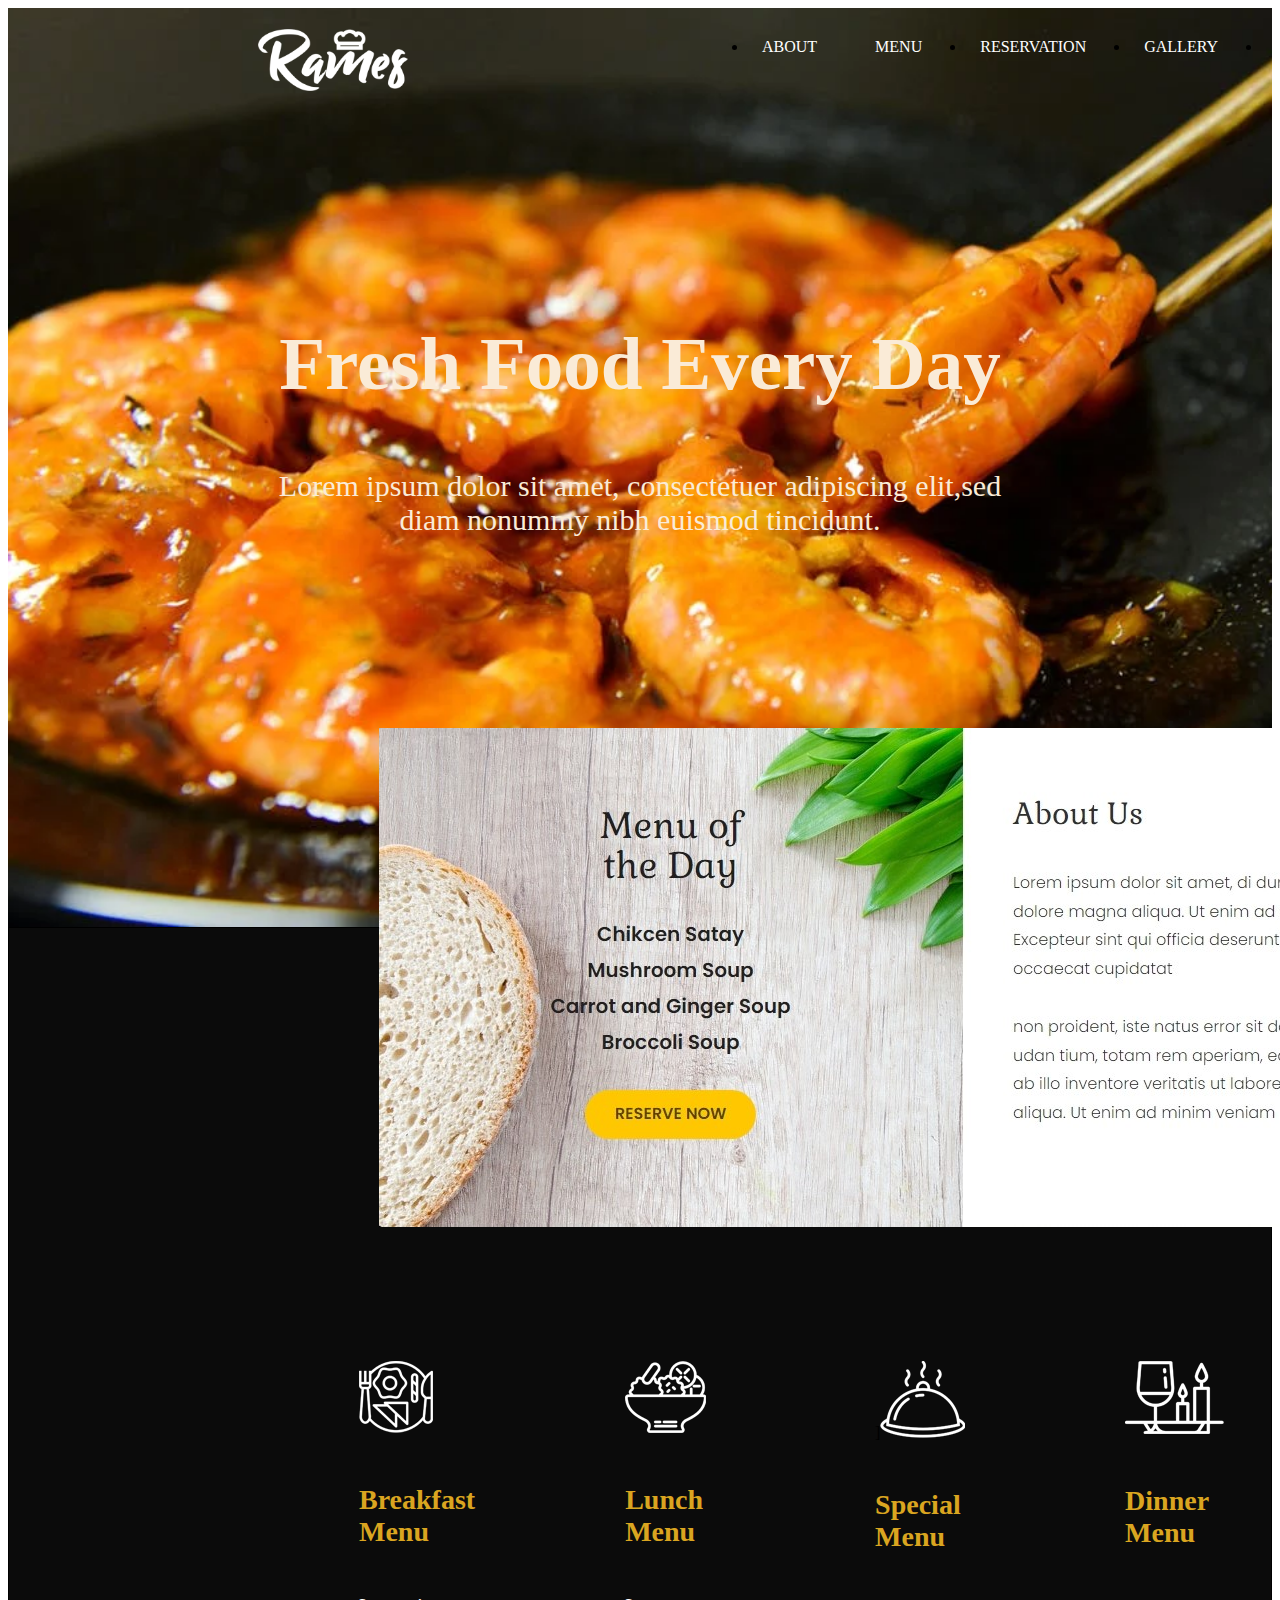
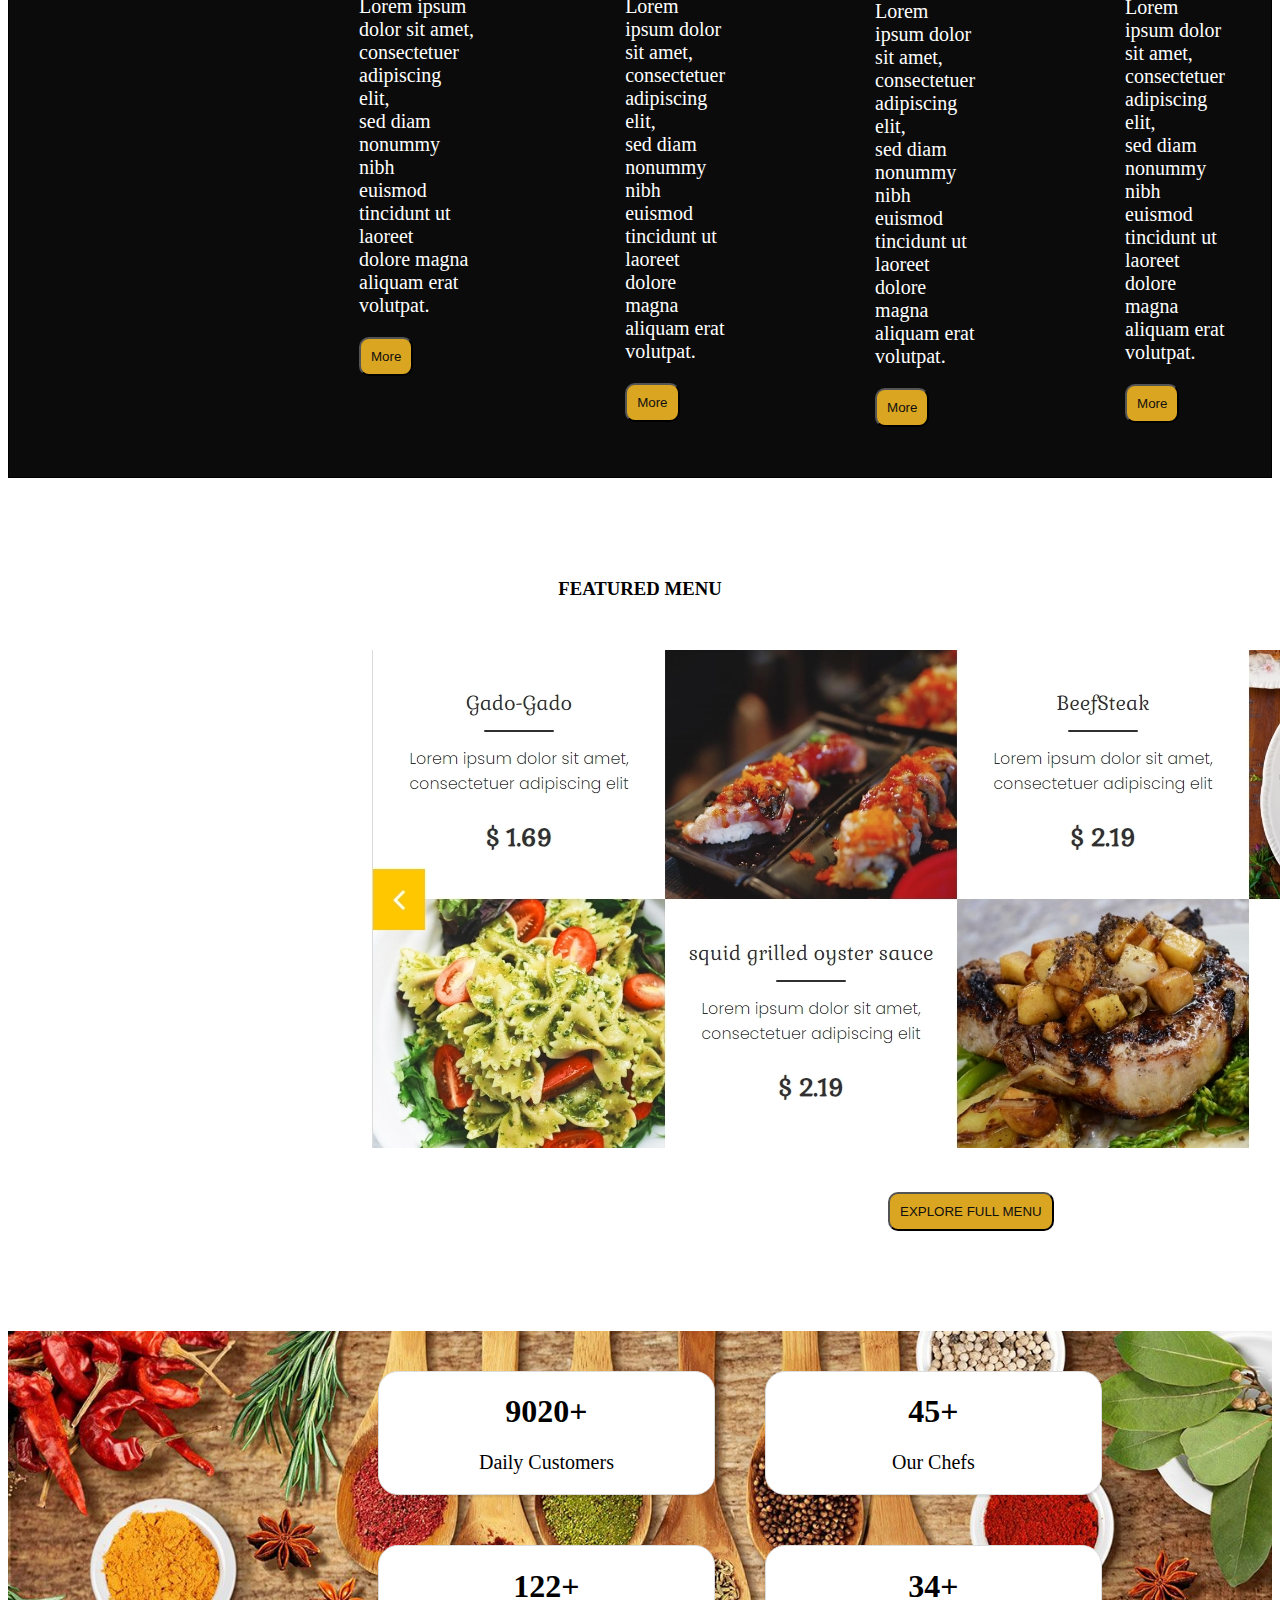
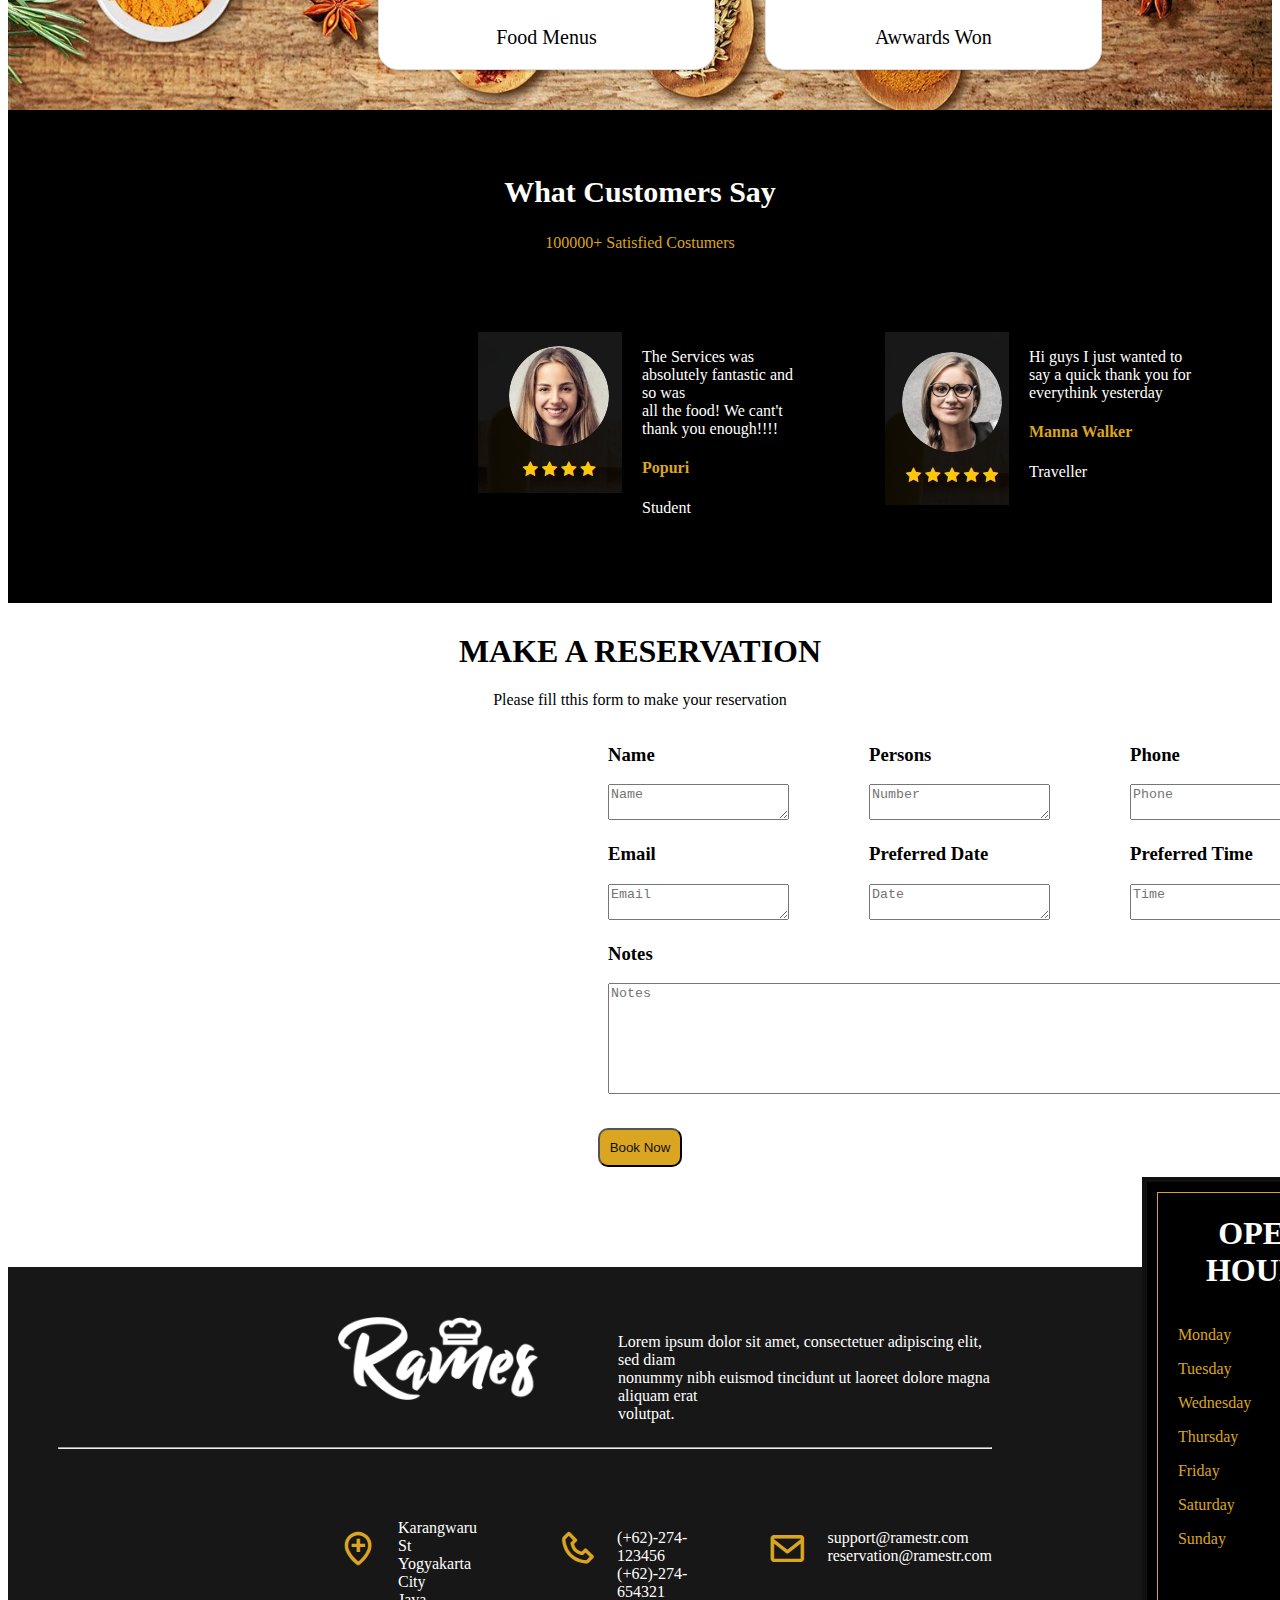
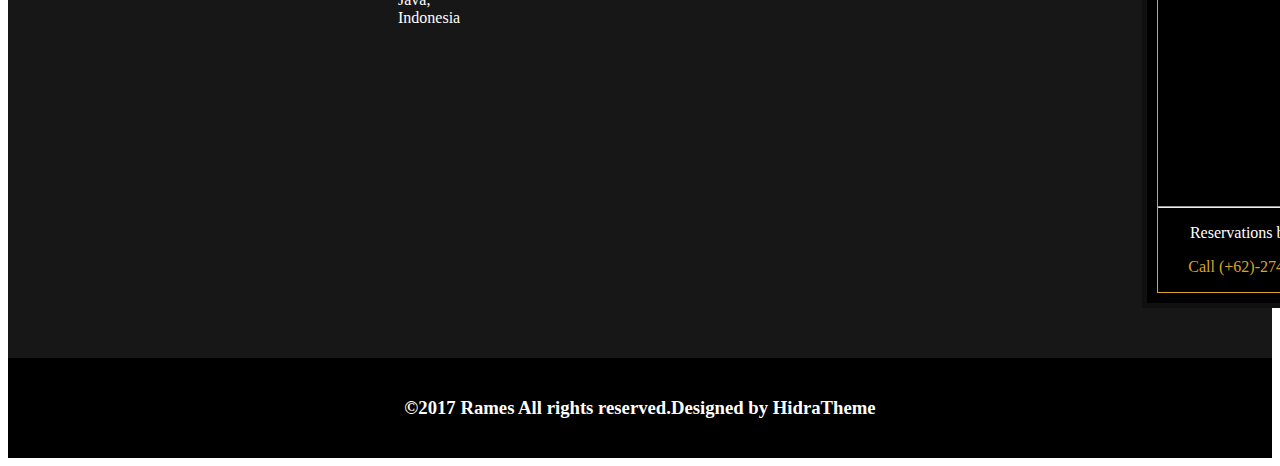
<file: index.html>
<!DOCTYPE html>
<html lang="en">
<head>
    <meta charset="UTF-8">
    <meta name="viewport" content="width=device-width, initial-scale=1.0">
    <title>Restarant</title>
    <link href='https://unpkg.com/boxicons@2.1.4/css/boxicons.min.css' rel='stylesheet'>
    <link rel="stylesheet" href="index.css">
</head>
<body>
    <div class="container">
        <div class="container1">
            <div class="row1">
                <div class="column1">
                    <h1 style="margin-left: 250px;"><img src ="logo-white.png" width="150px"></h1>
                </div>
                <div class="column2">
                    <nav>
                        <ul style="display: flex;
                                   margin-left: 300px;
                                   gap: 30px;">
                            <li><a href="index.html">ABOUT</a></li>
                            
                            <li class="dropdown">
                                <a href="aboutindex.html" class="dropbtn">MENU</a>
                                
                            </li>
                            <li style="text-decoration: none;"><a href="reservation.html">RESERVATION</a></li>
                            <li><a href="our gallery.html">GALLERY</a></li>
                            <li><a href="contact.html">CONTACT</a></li>
                        </ul>
                    </nav>
                </div>
            </div>
        </div>
        <div class="container2">
            <div class="row1">
                <h2 style="font-size: 75px">Fresh Food Every Day</h2>
                <p style="font-size: 30px;">Lorem ipsum dolor sit amet, consectetuer adipiscing elit,sed<br>
                diam nonummy nibh euismod tincidunt.</p><br><br><br><br><br><br><br><br><br><br><br><br><br><br><br><br><br><br><br><br>
            </div>
        </div>
    </div>
    <div class="container3">
        <div  class="row1" style="margin-left: 350px; margin-top: -220px;">
            <img src="image.jpg.jpeg" alt="">
        </div>
        <div class="row2">
            <div class="column1">
                <img src="breakfast.png"><br>
                <h5 style="color: goldenrod;
                font-size: 28px;">Breakfast Menu</h5>
                <p style="color: white;
                font-size: 20px;">Lorem ipsum dolor sit amet,<br>
                    consectetuer adipiscing elit,<br>
                     sed diam nonummy nibh <br>
                     euismod tincidunt ut laoreet <br>
                     dolore magna aliquam erat<br>
                      volutpat.</p>
                      <div class="b"><button> More</button></div>
            </div>
            <div class="column2">
                <img src="lunch.png"><br>
                <h5 style="color: goldenrod;
                 font-size: 28px;">Lunch Menu</h5>
                <p style="color: white;
                font-size: 20px;">Lorem ipsum dolor sit amet,<br>
                    consectetuer adipiscing elit,<br>
                     sed diam nonummy nibh <br>
                     euismod tincidunt ut laoreet <br>
                     dolore magna aliquam erat<br>
                      volutpat.</p>
                      <div class="b"><button> More</button></div>
            </div>
            <div class="column3">
                ]<img src="special.png"><br>
                <h5 style="color: goldenrod;
                 font-size: 28px;">Special Menu</h5>
                <p style="color: white;
                font-size: 20px;">Lorem ipsum dolor sit amet,<br>
                    consectetuer adipiscing elit,<br>
                     sed diam nonummy nibh <br>
                     euismod tincidunt ut laoreet <br>
                     dolore magna aliquam erat<br>
                      volutpat.</p>
                      <div class="b"><button> More</button></div>
            </div>
            <div class="column4">
                <img src="dinner.png" alt="">
                <h5 style="color: goldenrod;
                 font-size: 28px;">Dinner Menu</h5>
                <p style="color: white;
                font-size: 20px;">Lorem ipsum dolor sit amet,<br>
                    consectetuer adipiscing elit,<br>
                     sed diam nonummy nibh <br>
                     euismod tincidunt ut laoreet <br>
                     dolore magna aliquam erat<br>
                      volutpat.</p>
                <div class="b"><button> More</button></div>
            </div>
        </div>
    </div>
    <div class="container4">
        <div class="row1">
            <h3>FEATURED MENU</h3>
        </div>
        <div class="row2">
            <img src="image1.jpg.jpeg">
        </div>
        <div class="row3">
           <div class="b"> <button>EXPLORE FULL MENU</button></div>
        </div>
    </div>
    <div class="container5" data-aos="fade-up-left" data-aos-duration="1800">
        <div class="row1">
            <div class="card-grid">
                <div class="column">
                    <h1>9020+</h1>
                    <p style="font-size: 20px;">Daily Customers</p>
                </div>
                <div class="column">
                    <h1>45+</h1>
                    <p  style="font-size: 20px;">Our Chefs</p>
                </div>
                <div class="column">
                    <h1>122+</h1>
                    <p  style="font-size: 20px;">Food Menus</p>
                </div>
                <div class="column">
                    <h1>34+</h1>
                    <p style="font-size: 20px;">Awwards Won</p>
                </div>
            </div>
        </div>
    </div>
    <div class="container6">
        <div class="row1">
            <h2 style="color: white;font-size: 30px;">What Customers Say</h2>
            <p style="color: goldenrod;">100000+ Satisfied Costumers</p>
        </div>

        <div class="display">
            <div class="row2">
                <div class="column1">
                    <img src="image3.jpg.jpeg">
                </div>
                <div class="column2">
                    <p style="color: white;">The Services was absolutely fantastic and so was<br> all the food! We cant't thank you enough!!!!</p>
                    <h4 style="color: goldenrod;">Popuri</h4>
                    <p style="color: white;">Student</p>
                </div>
            </div>
            <div class="row3">
                <div class="column1">
                    <img src="image4.jpg.jpeg">
                </div>
                <div class="column2">
                    <p style="color: white;">Hi guys I just wanted to say a quick thank you for<br>
                    everythink yesterday</p>
                    <h4 style="color: goldenrod;">Manna Walker</h4>
                    <p style="color: white;">Traveller</p>
                </div>
            </div>
        </div>
    </div>
    <div class="container7">
        <div class="row1">
            <h1>MAKE A RESERVATION</h1>
            <p>Please fill tthis form to make your reservation</p>
        </div>
       <div class="d">
        <div class="row2">
            <h3>Name</h3>
            <textarea cols="20" rows="2" placeholder="Name"></textarea>
        </div>
        <div class="row2">
            <h3>Persons</h3>
            <textarea cols="20" rows="2" placeholder="Number"></textarea>
        </div>
        <div class="row2">
            <h3>Phone</h3>
            <textarea cols="20" rows="2" placeholder="Phone"></textarea>
        </div>
       </div>
       <div class="d">
        <div class="row2">
            <h3>Email</h3>
            <textarea cols="20" rows="2" placeholder="Email"></textarea>
        </div> <div class="row2">
            <h3>Preferred Date</h3>
            <textarea cols="20" rows="2" placeholder="Date"></textarea>
        </div> <div class="row2">
            <h3>Preferred Time</h3>
            <textarea cols="20" rows="2" placeholder="Time"></textarea>
        </div>
       </div>
       <div class="r2">
        <h3>Notes</h3>
        <textarea cols="90" rows="7" placeholder="Notes"></textarea>
         </div>
       <div class="row1">
        <div class="b"><button>Book Now</button></div>
       </div>
    </div>
    <div class="container8">
        <div class="footer">
            <div class="row1">
                <div class="column1">
                    <img src="logo-white.png" width="200px">
                </div>
                <div class="column2">
                    <p style="color: white; margin-left: 80px;">Lorem ipsum dolor sit amet, consectetuer adipiscing elit, sed diam <br>
                        nonummy nibh euismod tincidunt ut laoreet dolore magna aliquam erat<br>
                         volutpat.</p>
                </div>
            </div>
            <hr>
            <div class="f">
                <div class="row2">
                    <div class="column1">
                        <i class='bx bx-location-plus' style='color:goldenrod;font-size: 40px;' ></i>
                    </div>
                    <div class="column2">
                        <p style="color: white; margin-left: 20px; margin-top: -10px;">Karangwaru St<br>
                            Yogyakarta City<br>
                            Java, Indonesia</p>
                    </div>
                    
                </div>
                <div class="row3">
                    <div class="column1">
                        <i class='bx bx-phone' style='color:goldenrod;font-size: 40px;'></i>
                    </div>
                    <div class="column2">
                        <p style="color: white;margin-left: 20px; margin-top: -0px;">(+62)-274-123456<br>
                            (+62)-274-654321</p>
                    </div>
                </div>
                <div class="row4">
                    <div class="column1">
                        <i class='bx bx-envelope' style='color:goldenrod;font-size: 40px;'></i>
                    </div>
                    <div class="column2">
                        <p style="color: white;margin-left: 20px; margin-top: -0px;">support@ramestr.com<br>
                            reservation@ramestr.com</p>
                    </div>
                </div>
            </div>
        </div>
        <div class="row5">
            
              <div class="form">
                <h1 style="text-align: center;color: white;">OPEN HOURS</h3>
                    <div class="flex">
                        <div class="p">
                            <p style="color:goldenrod;">Monday      </p>
                            <p style="color: goldenrod;">Tuesday      </p>
                            <p style="color:goldenrod;">Wednesday      </p>
                            <p style="color:goldenrod;">Thursday      </p>
                            <p style="color:goldenrod;">Friday      </p>
                            <p style="color:goldenrod;">Saturday     </p>
                            <p style="color: goldenrod;">Sunday   </p><br>
                        </div>
                        <div class="l">
                            <p style="color: white;">      8AM - 9PM</p>
                            <p style="color: white;">     8AM - 9PM</p>
                            <p style="color: white;">      8AM - 9PM</p>
                            <p style="color: white;">      8AM - 9PM</p>
                            <p style="color: white;">      8AM - 9PM</p>
                            <p style="color: white;">     8AM - 9PM</p>
                            <p style="color: white;">      Colse</p><br>
                        </div>
                    </div>
            
                
                <hr>
                <p style="color: white;text-align: center;">Reservations by phone</p>
                    <p style="color:goldenrod;text-align: center;">Call   (+62)-274-654321</p>
            
              </div> 
                   
                    
        </div>
    </div>
    <div class="container9">
        <div class="row1">
            <h3 style="color: white;">&copy;2017 Rames All rights reserved.Designed by HidraTheme</h3>
        </div>
    </div>

</body>
</html>
</file>
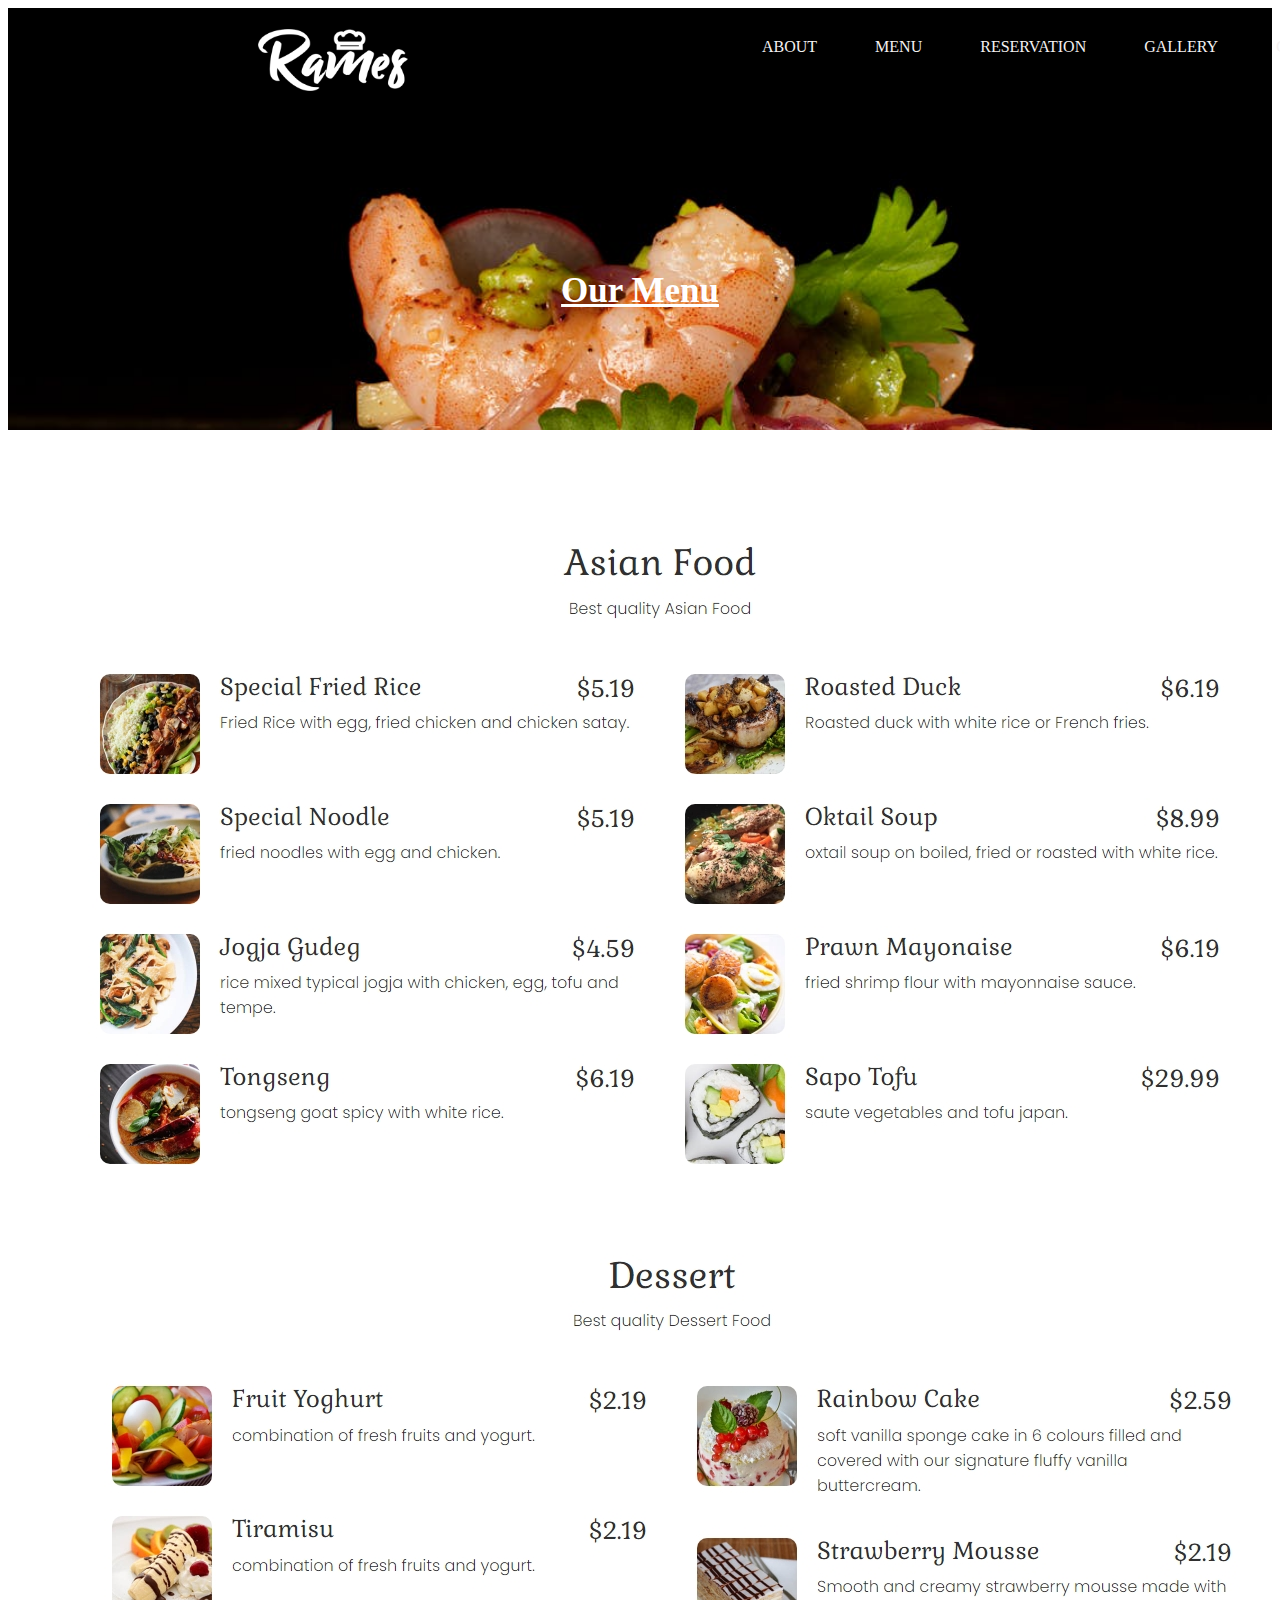
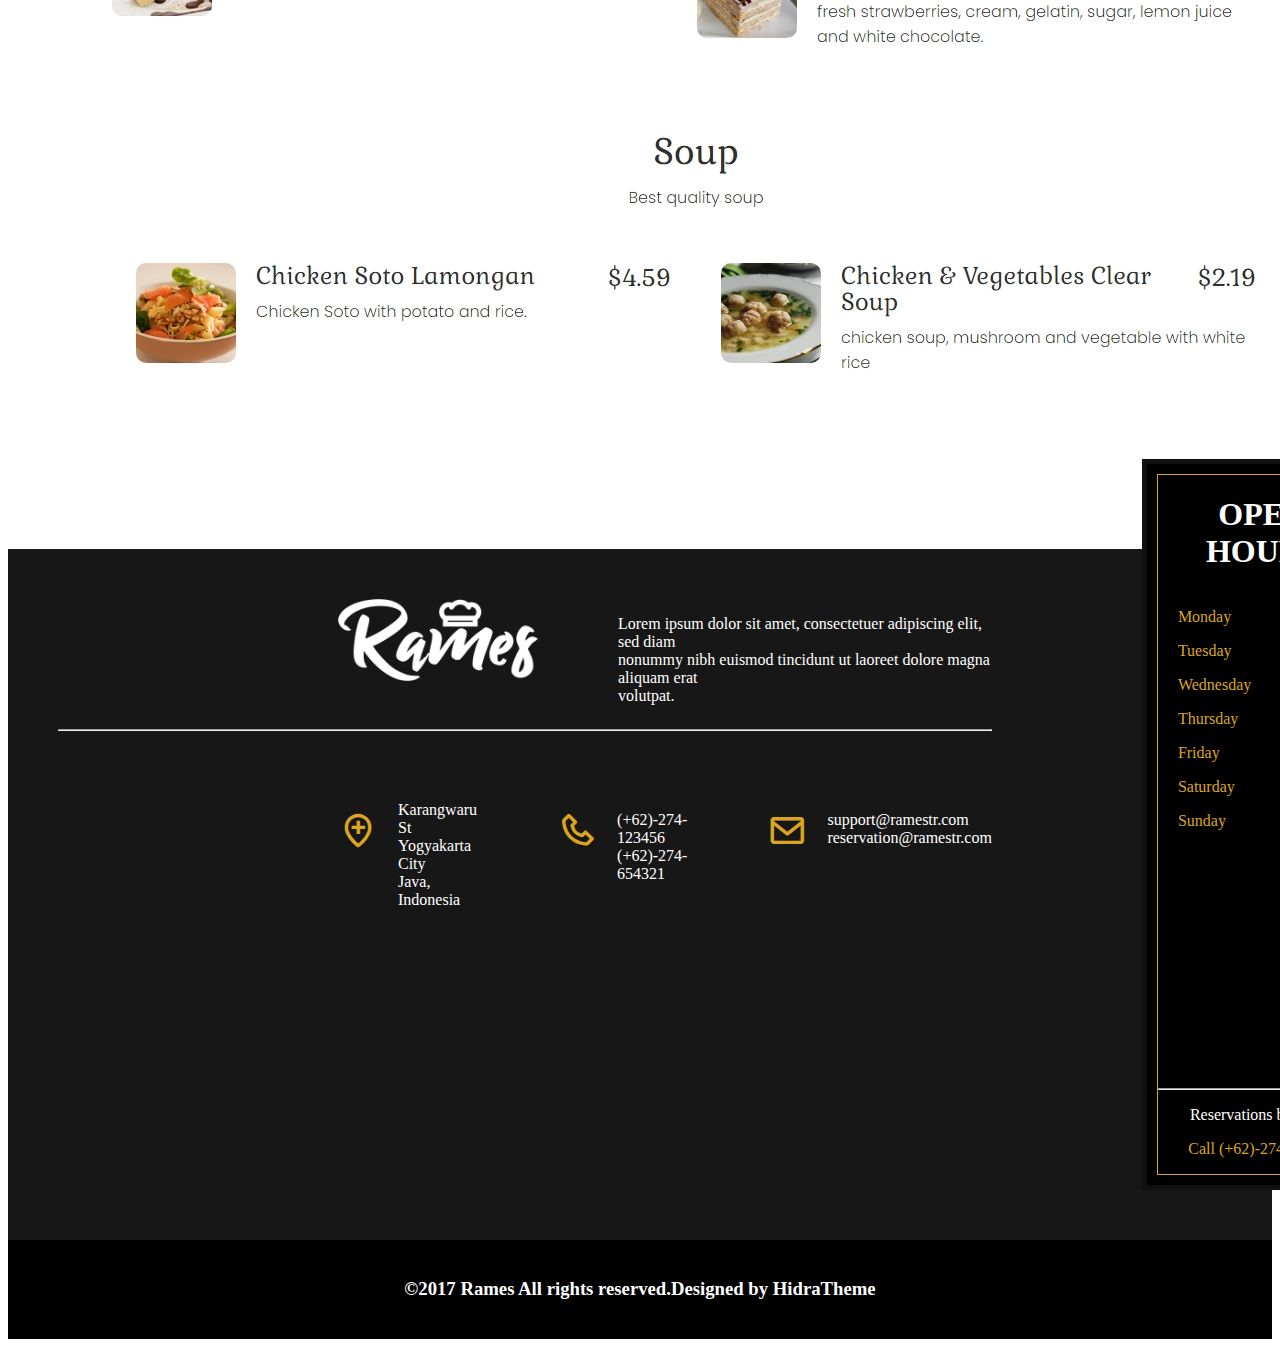
<file: aboutindex.html>
<!DOCTYPE html>
<html lang="en">
<head>
    <meta charset="UTF-8">
    <meta name="viewport" content="width=device-width, initial-scale=1.0">
    <title>About</title>
    <link href='https://unpkg.com/boxicons@2.1.4/css/boxicons.min.css' rel='stylesheet'>
    <link rel="stylesheet" href="aboutindex.css">
</head>
<body>
    <div class="container">
        <div class="container1">
            <div class="row1">
                <div class="column1">
                    <h1 style="margin-left: 250px;"><img src ="logo-white.png" width="150px"></h1>
                </div>
                <div class="column2">
                    <nav>
                        <ul style="display: flex;
                                   margin-left: 300px;
                                   gap: 30px;">
                            <li><a href="index.html">ABOUT</a></li>
                            
                            <li class="dropdown">
                                <a href="aboutindex.html" class="dropbtn">MENU</a>
                                
                            </li>
                            <li><a href="reservation.html">RESERVATION</a></li>
                            <li><a href="our gallery.html">GALLERY</a></li>
                            <li><a href="contact.html">CONTACT</a></li>
                        </ul>
                    </nav>
                </div>
            </div>
        </div>
        <div class="container2">
            <div class="row1">
                <h2 style="font-size: 35px;"><u>Our Menu</u></h2>
                <br><br><br><br><br>
            </div>
        </div>
    </div>
    <div class="container3">
        
       
               <img src="asian.jpg.jpeg"><br>
               <img src="dessert.jpg.jpeg"><br>
               <img src="soup.jpg.jpeg">
            
        
        
    </div>



































    <div class="container8">
        <div class="footer">
            <div class="row1">
                <div class="column1">
                    <img src="logo-white.png" width="200px">
                </div>
                <div class="column2">
                    <p style="color: white; margin-left: 80px;">Lorem ipsum dolor sit amet, consectetuer adipiscing elit, sed diam <br>
                        nonummy nibh euismod tincidunt ut laoreet dolore magna aliquam erat<br>
                         volutpat.</p>
                </div>
            </div>
            <hr>
            <div class="f">
                <div class="row2">
                    <div class="column1">
                        <i class='bx bx-location-plus' style='color:goldenrod;font-size: 40px;' ></i>
                    </div>
                    <div class="column2">
                        <p style="color: white; margin-left: 20px; margin-top: -10px;">Karangwaru St<br>
                            Yogyakarta City<br>
                            Java, Indonesia</p>
                    </div>
                    
                </div>
                <div class="row3">
                    <div class="column1">
                        <i class='bx bx-phone' style='color:goldenrod;font-size: 40px;'></i>
                    </div>
                    <div class="column2">
                        <p style="color: white;margin-left: 20px; margin-top: -0px;">(+62)-274-123456<br>
                            (+62)-274-654321</p>
                    </div>
                </div>
                <div class="row4">
                    <div class="column1">
                        <i class='bx bx-envelope' style='color:goldenrod;font-size: 40px;'></i>
                    </div>
                    <div class="column2">
                        <p style="color: white;margin-left: 20px; margin-top: -0px;">support@ramestr.com<br>
                            reservation@ramestr.com</p>
                    </div>
                </div>
            </div>
        </div>
        <div class="row5">
            
              <div class="form">
                <h1 style="text-align: center;color: white;">OPEN HOURS</h3>
                    <div class="flex">
                        <div class="p">
                            <p style="color:goldenrod;">Monday      </p>
                            <p style="color: goldenrod;">Tuesday      </p>
                            <p style="color:goldenrod;">Wednesday      </p>
                            <p style="color:goldenrod;">Thursday      </p>
                            <p style="color:goldenrod;">Friday      </p>
                            <p style="color:goldenrod;">Saturday     </p>
                            <p style="color: goldenrod;">Sunday   </p><br>
                        </div>
                        <div class="l">
                            <p style="color: white;">      8AM - 9PM</p>
                            <p style="color: white;">     8AM - 9PM</p>
                            <p style="color: white;">      8AM - 9PM</p>
                            <p style="color: white;">      8AM - 9PM</p>
                            <p style="color: white;">      8AM - 9PM</p>
                            <p style="color: white;">     8AM - 9PM</p>
                            <p style="color: white;">      Colse</p><br>
                        </div>
                    </div>
            
                
                <hr>
                <p style="color: white;text-align: center;">Reservations by phone</p>
                    <p style="color:goldenrod;text-align: center;">Call   (+62)-274-654321</p>
            
              </div> 
                   
                    
        </div>
    </div>
    <div class="container9">
        <div class="row1">
            <h3 style="color: white;">&copy;2017 Rames All rights reserved.Designed by HidraTheme</h3>
        </div>
    </div>

</body>
</html>
</file>
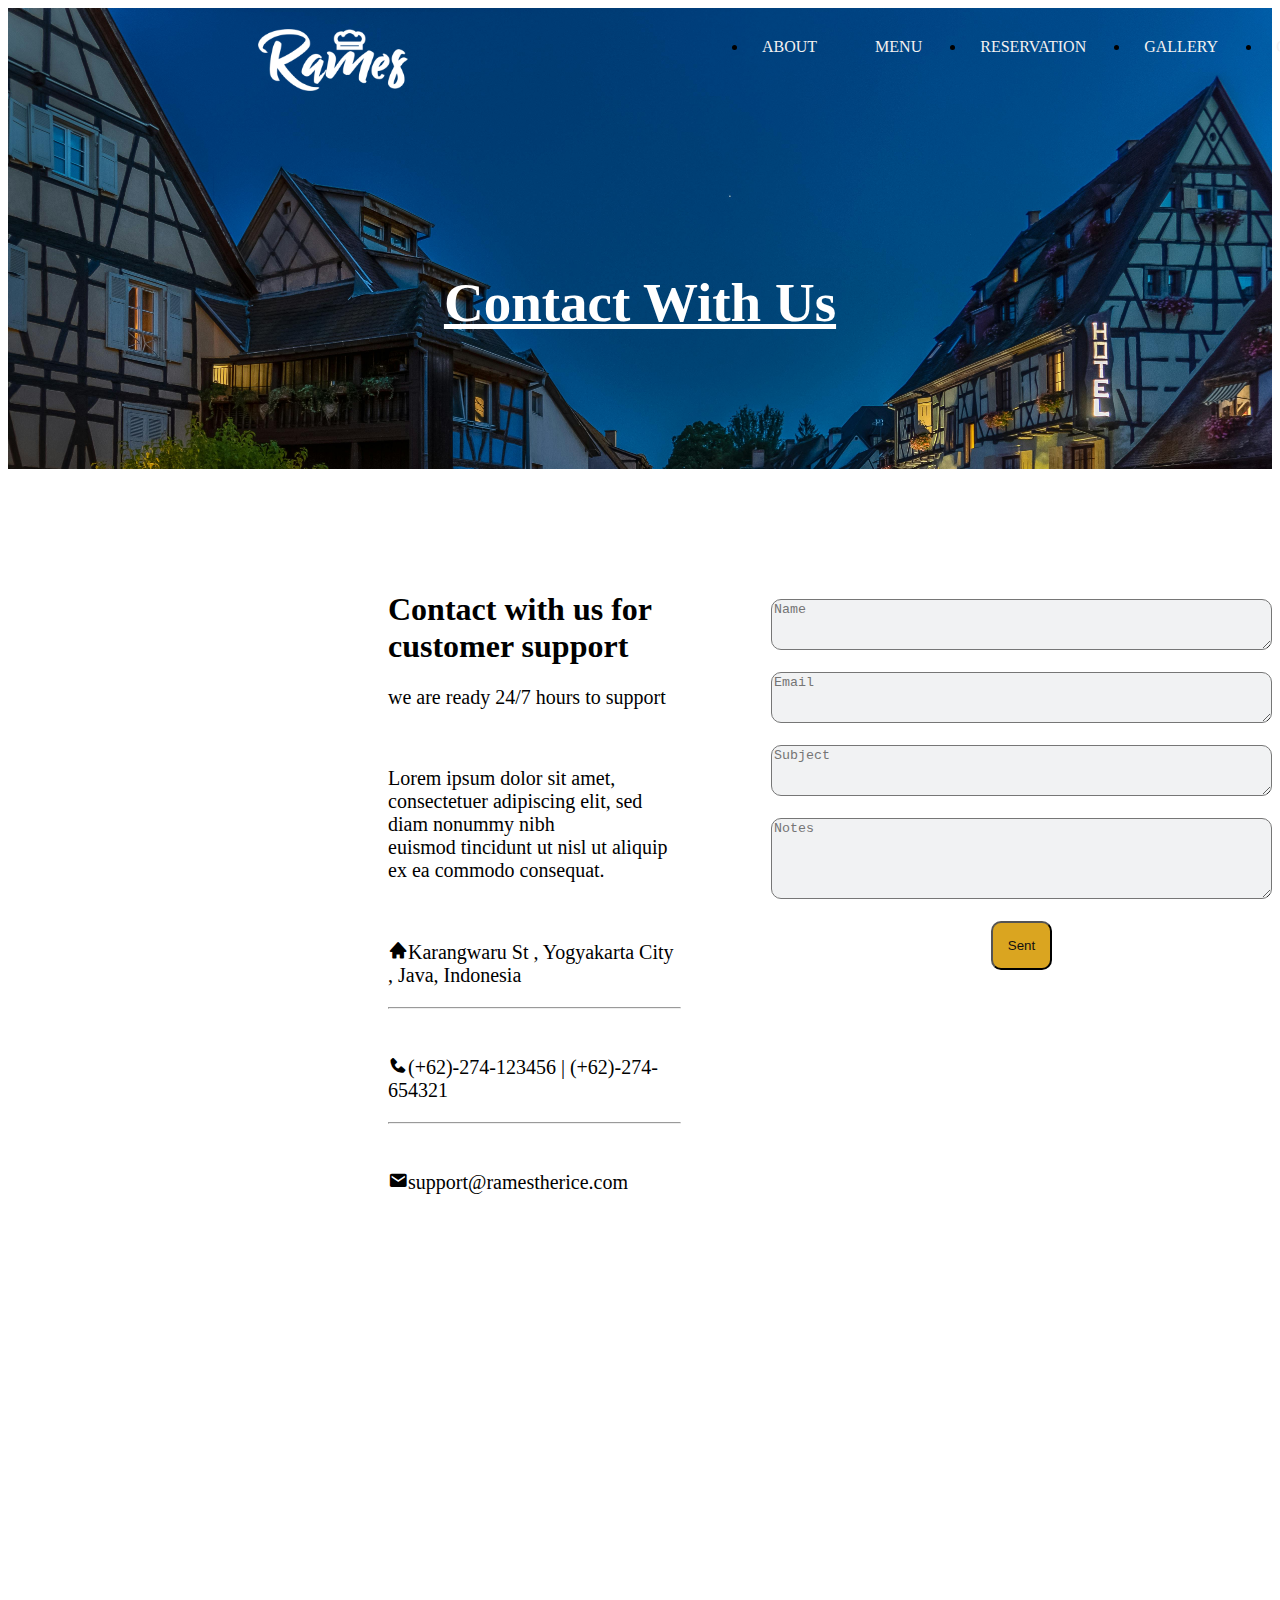
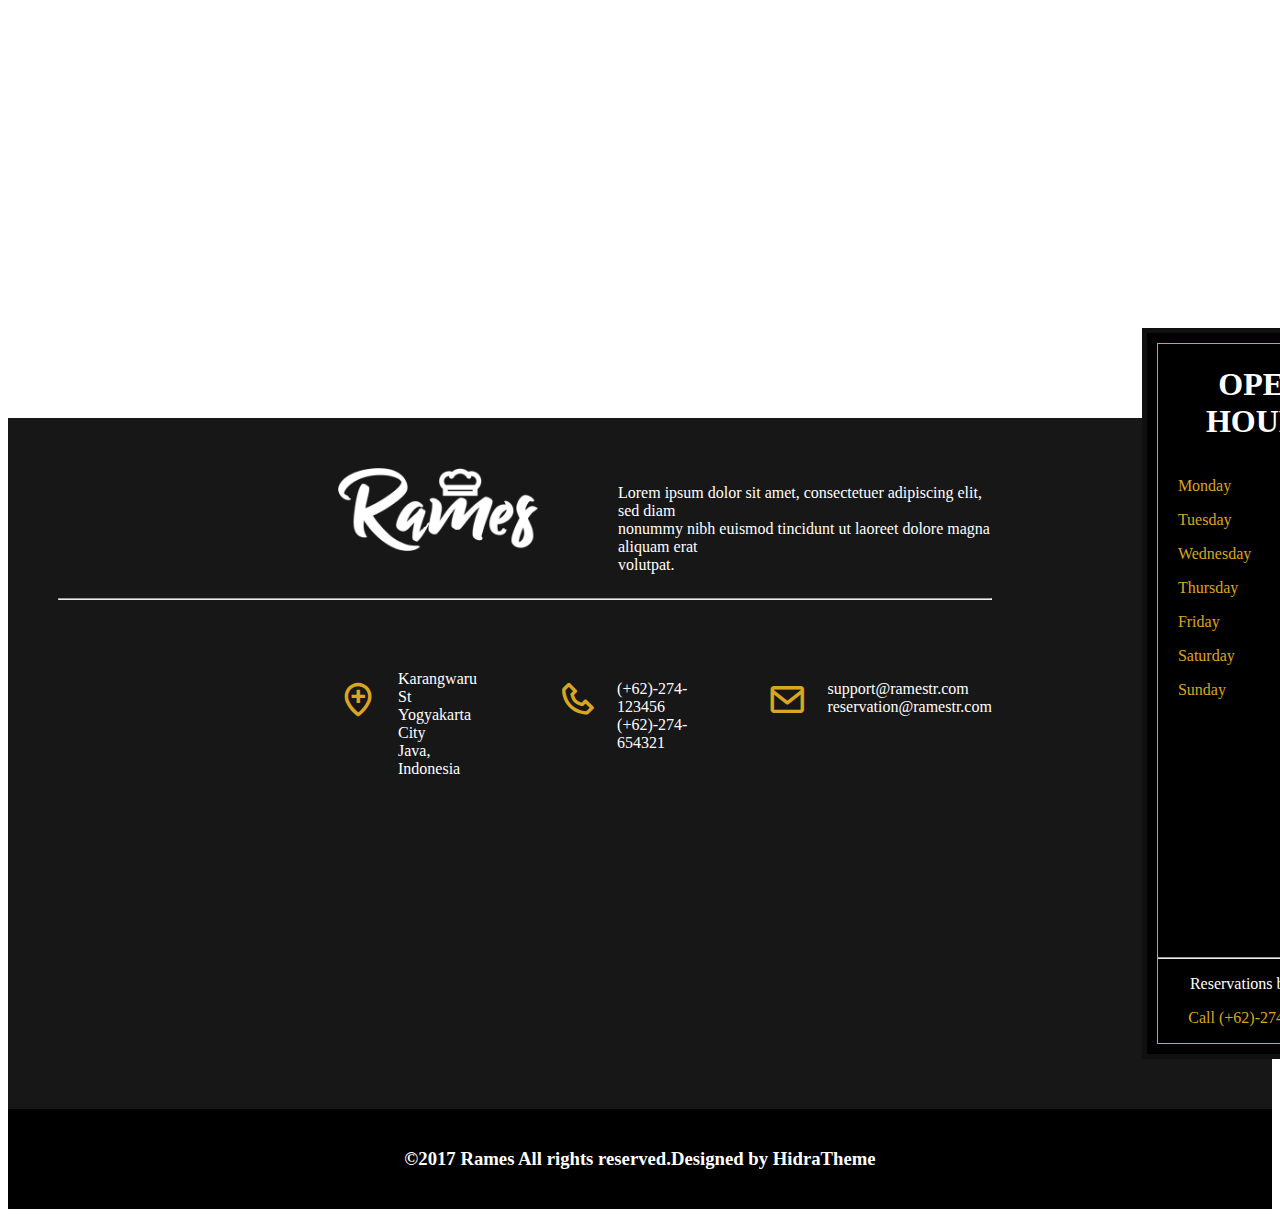
<file: contact.html>
<!DOCTYPE html>
<html lang="en">
<head>
    <meta charset="UTF-8">
    <meta name="viewport" content="width=device-width, initial-scale=1.0">
    <title>CONTACT</title>
    <link href='https://unpkg.com/boxicons@2.1.4/css/boxicons.min.css' rel='stylesheet'>
    <link rel="stylesheet" href="contact.css">
</head>
<body>
    <div class="container">
        <div class="container1">
            <div class="row1">
                <div class="column1">
                    <h1 style="margin-left: 250px;"><img src ="logo-white.png" width="150px"></h1>
                </div>
                <div class="column2">
                    <nav>
                        <ul style="display: flex;
                                   margin-left: 300px;
                                   gap: 30px;">
                            <li><a href="index.html">ABOUT</a></li>
                            
                            <li class="dropdown">
                                <a href="aboutindex.html" class="dropbtn">MENU</a>
                                
                            </li>
                            <li><a href="reservation.html">RESERVATION</a></li>
                            <li><a href="our gallery.html">GALLERY</a></li>
                            <li><a href="contact.html">CONTACT</a></li>
                        </ul>
                    </nav>
                </div>
            </div>
        </div>
        <div class="container2">
            <div class="row1">
                <h2 style="font-size: 55px;"><u>Contact With Us</u></h2>
                <br><br><br><br><br>
            </div>
        </div>
    </div>
    <div class="container3">
        <div class="row1">
            <h1>Contact with us for customer support</h2>
            <p>we are ready 24/7 hours to support</p><br>
            <p>Lorem ipsum dolor sit amet, consectetuer adipiscing elit, sed diam nonummy nibh<br>
                 euismod tincidunt ut nisl ut aliquip ex ea commodo consequat.</p><br>
            <p><i class='bx bxs-home'></i>Karangwaru St , Yogyakarta City , Java, Indonesia</p>   
            <hr><br>
            <p><i class='bx bxs-phone' ></i>(+62)-274-123456   |   (+62)-274-654321</p>  
            <hr><br>
            <p><i class='bx bxs-envelope' ></i>support@ramestherice.com</p>
            
        </div>
        <div class="row2">
            <textarea cols="60" rows="3" placeholder="Name" style="border-radius: 10px;background-color:rgb(241, 242, 243);"></textarea><br><br>
            <textarea cols="60" rows="3" placeholder="Email" style="border-radius: 10px;background-color:rgb(241, 242, 243);"></textarea><br><br>
            <textarea cols="60" rows="3" placeholder="Subject" style="border-radius: 10px;background-color:rgb(241, 242, 243);"></textarea><br><br>
            <textarea cols="60" rows="5" placeholder="Notes" style="border-radius: 10px;background-color:rgb(241, 242, 243);"></textarea><br><br>

            <div class="c"><button>Sent</button></div>
        </div>
    </div>
    <div class="container4">
        <iframe src="https://www.google.com/maps/embed?pb=!1m14!1m12!1m3!1d7881.878294104853!2d77.42024236344906!3d8.977747217023545!2m3!1f0!2f0!3f0!3m2!1i1024!2i768!4f13.1!5e0!3m2!1sen!2sin!4v1730874548377!5m2!1sen!2sin" width="1300" height="450" style="border:0;" allowfullscreen="" loading="lazy" referrerpolicy="no-referrer-when-downgrade"></iframe>
    </div>

























































    <div class="container8">
        <div class="footer">
            <div class="row1">
                <div class="column1">
                    <img src="logo-white.png" width="200px">
                </div>
                <div class="column2">
                    <p style="color: white; margin-left: 80px;">Lorem ipsum dolor sit amet, consectetuer adipiscing elit, sed diam <br>
                        nonummy nibh euismod tincidunt ut laoreet dolore magna aliquam erat<br>
                         volutpat.</p>
                </div>
            </div>
            <hr>
            <div class="f">
                <div class="row2">
                    <div class="column1">
                        <i class='bx bx-location-plus' style='color:goldenrod;font-size: 40px;' ></i>
                    </div>
                    <div class="column2">
                        <p style="color: white; margin-left: 20px; margin-top: -10px;">Karangwaru St<br>
                            Yogyakarta City<br>
                            Java, Indonesia</p>
                    </div>
                    
                </div>
                <div class="row3">
                    <div class="column1">
                        <i class='bx bx-phone' style='color:goldenrod;font-size: 40px;'></i>
                    </div>
                    <div class="column2">
                        <p style="color: white;margin-left: 20px; margin-top: -0px;">(+62)-274-123456<br>
                            (+62)-274-654321</p>
                    </div>
                </div>
                <div class="row4">
                    <div class="column1">
                        <i class='bx bx-envelope' style='color:goldenrod;font-size: 40px;'></i>
                    </div>
                    <div class="column2">
                        <p style="color: white;margin-left: 20px; margin-top: -0px;">support@ramestr.com<br>
                            reservation@ramestr.com</p>
                    </div>
                </div>
            </div>
        </div>
        <div class="row5">
            
              <div class="form">
                <h1 style="text-align: center;color: white;">OPEN HOURS</h3>
                    <div class="flex">
                        <div class="p">
                            <p style="color:goldenrod;">Monday      </p>
                            <p style="color: goldenrod;">Tuesday      </p>
                            <p style="color:goldenrod;">Wednesday      </p>
                            <p style="color:goldenrod;">Thursday      </p>
                            <p style="color:goldenrod;">Friday      </p>
                            <p style="color:goldenrod;">Saturday     </p>
                            <p style="color: goldenrod;">Sunday   </p><br>
                        </div>
                        <div class="l">
                            <p style="color: white;">      8AM - 9PM</p>
                            <p style="color: white;">     8AM - 9PM</p>
                            <p style="color: white;">      8AM - 9PM</p>
                            <p style="color: white;">      8AM - 9PM</p>
                            <p style="color: white;">      8AM - 9PM</p>
                            <p style="color: white;">     8AM - 9PM</p>
                            <p style="color: white;">      Colse</p><br>
                        </div>
                    </div>
            
                
                <hr>
                <p style="color: white;text-align: center;">Reservations by phone</p>
                    <p style="color:goldenrod;text-align: center;">Call   (+62)-274-654321</p>
            
              </div> 
                   
                    
        </div>
    </div>
    <div class="container9">
        <div class="row1">
            <h3 style="color: white;">&copy;2017 Rames All rights reserved.Designed by HidraTheme</h3>
        </div>
    </div>
</body>
</html>
</file>
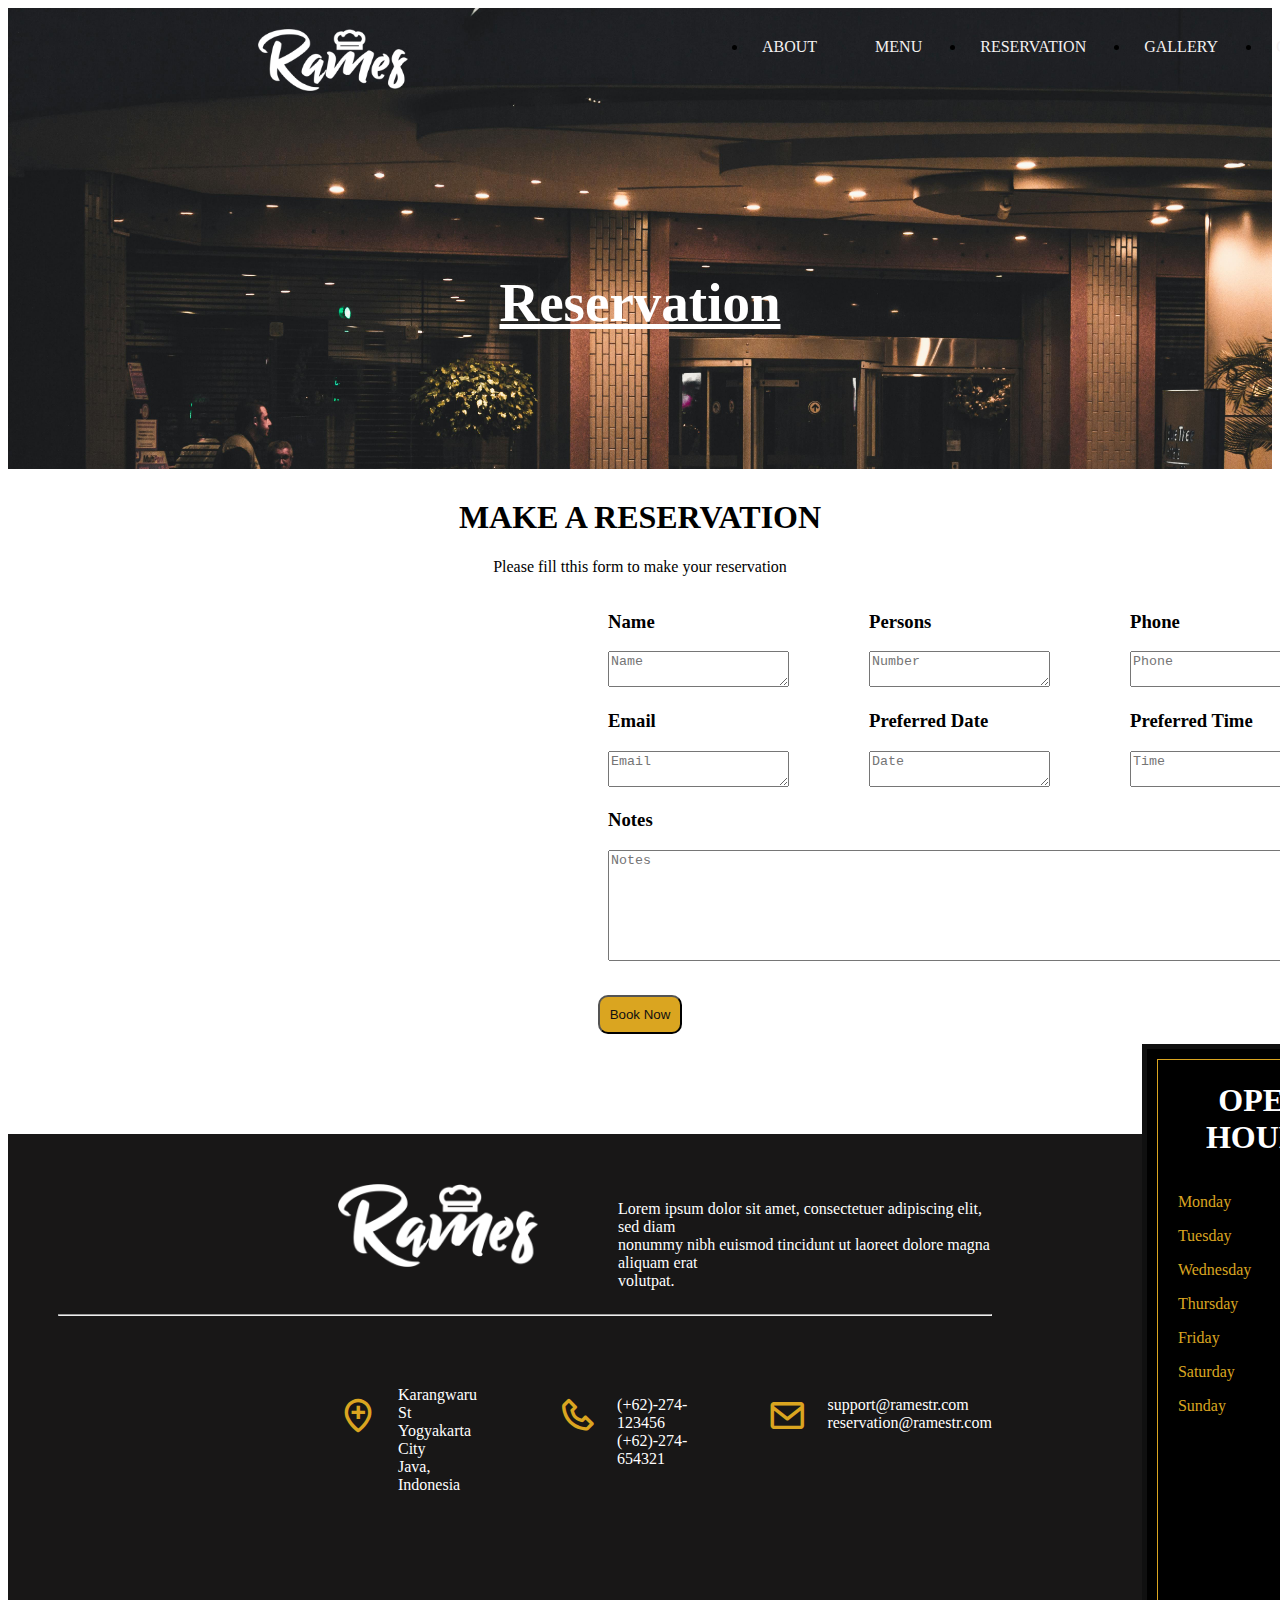
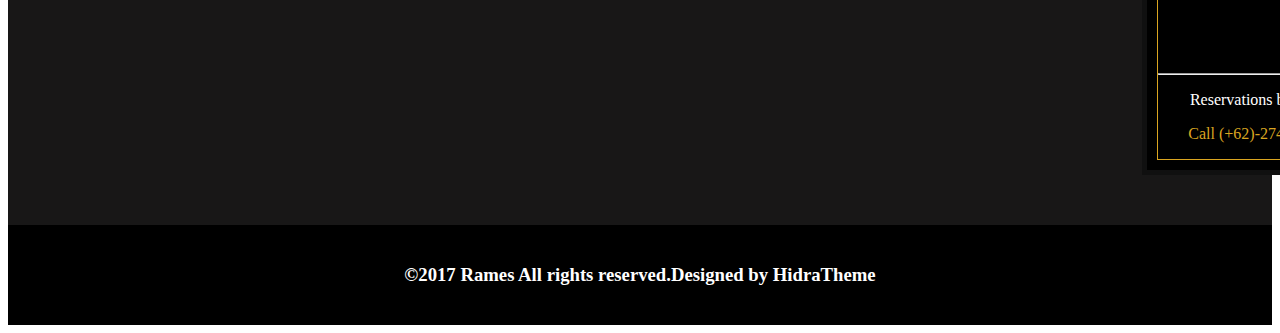
<file: reservation.html>
<!DOCTYPE html>
<html lang="en">
<head>
    <meta charset="UTF-8">
    <meta name="viewport" content="width=device-width, initial-scale=1.0">
    <title>Reservation</title>
    <link href='https://unpkg.com/boxicons@2.1.4/css/boxicons.min.css' rel='stylesheet'>
    <link rel="stylesheet" href="reservation.css">
</head>
<body>
    <div class="container">
        <div class="container1">
            <div class="row1">
                <div class="column1">
                    <h1 style="margin-left: 250px;"><img src ="logo-white.png" width="150px"></h1>
                </div>
                <div class="column2">
                    <nav>
                        <ul style="display: flex;
                                   margin-left: 300px;
                                   gap: 30px;">
                            <li><a href="index.html">ABOUT</a></li>
                            
                            <li class="dropdown">
                                <a href="aboutindex.html" class="dropbtn">MENU</a>
                                
                            </li>
                            <li><a href="reservation.html">RESERVATION</a></li>
                            <li><a href="our gallery.html">GALLERY</a></li>
                            <li><a href="contact.html">CONTACT</a></li>
                        </ul>
                    </nav>
                </div>
            </div>
        </div>
        <div class="container2">
            <div class="row1">
                <h2 style="font-size: 55px;"><u>Reservation</u></h2>
                <br><br><br><br><br>
            </div>
        </div>
    </div>
    <div class="container7">
        <div class="row1">
            <h1>MAKE A RESERVATION</h1>
            <p>Please fill tthis form to make your reservation</p>
        </div>
       <div class="d">
        <div class="row2">
            <h3>Name</h3>
            <textarea cols="20" rows="2" placeholder="Name"></textarea>
        </div>
        <div class="row2">
            <h3>Persons</h3>
            <textarea cols="20" rows="2" placeholder="Number"></textarea>
        </div>
        <div class="row2">
            <h3>Phone</h3>
            <textarea cols="20" rows="2" placeholder="Phone"></textarea>
        </div>
       </div>
       <div class="d">
        <div class="row2">
            <h3>Email</h3>
            <textarea cols="20" rows="2" placeholder="Email"></textarea>
        </div> <div class="row2">
            <h3>Preferred Date</h3>
            <textarea cols="20" rows="2" placeholder="Date"></textarea>
        </div> <div class="row2">
            <h3>Preferred Time</h3>
            <textarea cols="20" rows="2" placeholder="Time"></textarea>
        </div>
       </div>
       <div class="r2">
        <h3>Notes</h3>
        <textarea cols="90" rows="7" placeholder="Notes"></textarea>
         </div>
       <div class="row1">
        <div class="b"><button>Book Now</button></div>
       </div>
    </div>
    <div class="container8">
        <div class="footer">
            <div class="row1">
                <div class="column1">
                    <img src="logo-white.png" width="200px">
                </div>
                <div class="column2">
                    <p style="color: white; margin-left: 80px;">Lorem ipsum dolor sit amet, consectetuer adipiscing elit, sed diam <br>
                        nonummy nibh euismod tincidunt ut laoreet dolore magna aliquam erat<br>
                         volutpat.</p>
                </div>
            </div>
            <hr>
            <div class="f">
                <div class="row2">
                    <div class="column1">
                        <i class='bx bx-location-plus' style='color:goldenrod;font-size: 40px;' ></i>
                    </div>
                    <div class="column2">
                        <p style="color: white; margin-left: 20px; margin-top: -10px;">Karangwaru St<br>
                            Yogyakarta City<br>
                            Java, Indonesia</p>
                    </div>
                    
                </div>
                <div class="row3">
                    <div class="column1">
                        <i class='bx bx-phone' style='color:goldenrod;font-size: 40px;'></i>
                    </div>
                    <div class="column2">
                        <p style="color: white;margin-left: 20px; margin-top: -0px;">(+62)-274-123456<br>
                            (+62)-274-654321</p>
                    </div>
                </div>
                <div class="row4">
                    <div class="column1">
                        <i class='bx bx-envelope' style='color:goldenrod;font-size: 40px;'></i>
                    </div>
                    <div class="column2">
                        <p style="color: white;margin-left: 20px; margin-top: -0px;">support@ramestr.com<br>
                            reservation@ramestr.com</p>
                    </div>
                </div>
            </div>
        </div>
        <div class="row5">
            
              <div class="form">
                <h1 style="text-align: center;color: white;">OPEN HOURS</h3>
                    <div class="flex">
                        <div class="p">
                            <p style="color:goldenrod;">Monday      </p>
                            <p style="color: goldenrod;">Tuesday      </p>
                            <p style="color:goldenrod;">Wednesday      </p>
                            <p style="color:goldenrod;">Thursday      </p>
                            <p style="color:goldenrod;">Friday      </p>
                            <p style="color:goldenrod;">Saturday     </p>
                            <p style="color: goldenrod;">Sunday   </p><br>
                        </div>
                        <div class="l">
                            <p style="color: white;">      8AM - 9PM</p>
                            <p style="color: white;">     8AM - 9PM</p>
                            <p style="color: white;">      8AM - 9PM</p>
                            <p style="color: white;">      8AM - 9PM</p>
                            <p style="color: white;">      8AM - 9PM</p>
                            <p style="color: white;">     8AM - 9PM</p>
                            <p style="color: white;">      Colse</p><br>
                        </div>
                    </div>
            
                
                <hr>
                <p style="color: white;text-align: center;">Reservations by phone</p>
                    <p style="color:goldenrod;text-align: center;">Call   (+62)-274-654321</p>
            
              </div> 
                   
                    
        </div>
    </div>
    <div class="container9">
        <div class="row1">
            <h3 style="color: white;">&copy;2017 Rames All rights reserved.Designed by HidraTheme</h3>
        </div>
    </div>
</body>
</html>
</file>
<file: index.css>
.container{
    background-image: url(background1.jpg.webp);
    background-repeat: no-repeat;
    background-size: cover;
}
.container1 .row1 .column2 li{
    text-decoration: none;
    
}
li a{
    display: block;
    color: white;
    text-align: center;
    padding: 14px 14px;
    text-decoration: none;
}
li a:hover:not(.active){
    color: rgb(190, 44, 195);
}
.active{
    background: green;
}
.dropdown{
    position: relative;
    display: inline-block;
}
.dropdown-content{
    display: none;
    position: absolute;
    background-color: white;
    border: 1px solid black;
    box-shadow: 0px 16px 16px 0px;
}
.dropdown-content a{
    color: black;
    padding: 12px 16px;
    text-decoration: none;
    display: block;
}
.dropdown:hover .dropdown-content{
    display: block;
}
.dropdown:hover .dropdown{
    background-color: white;
}
.container1 .row1{
    display: flex;
}
.container2{
    text-align: center;
    color:antiquewhite;
    margin-top: 200px;
}
.container3{
    border: 1px solid black;
    margin-top: 0px;
    background-color: rgb(11, 11, 11);
    padding: 20px;
}
.container3 .row2{
    display: flex;
    margin-left: 300px;
    margin-top: 100px;
    gap: 150px;
    padding: 30px;
}
.container4{
    margin-top: 100px;
}
.container4 .row1{
    text-align: center;
}
.container4 .row2{
    margin-top: 50px;
    margin-left: 360px;
}
.container4 .row3{
    margin-left: 880px;
    margin-top: 40px;
}
.b button{
    background-color:goldenrod;
    color: #111010;
    padding: 10px;
    border-radius: 10px;
}
.container5{
    margin-top: 100px;
    background-image: url(image2.jpg.jpeg);
    background-repeat: no-repeat ;
    background-size: cover;
    text-align: center;
    padding: 40px;
}
.container5 .row1{
    margin-left: 150px;
    
}
.card-grid {
   margin-left: 180px;
    display: grid;
    grid-template-columns: repeat(auto-fit, minmax(250px, 1fr));
    gap: 50px;
    width: 70%;
     
}

.column {
    background-color: white;
    border: 1px solid #ddd;
    border-radius: 20px;
    padding: 0px;
    box-shadow: 0 2px 2px rgba(0, 0, 0, 0.1);
}
.container6{
    background-color: black;
    padding: 40px;
}
.container6 .row1{
    text-align: center;
}
.container6 .row2{
    display: flex;
    gap: 20px;
}
.container6 .row3{
    display: flex;
    gap: 20px;
}
.d{
    display: flex;
    gap: 80px;
    margin-left: 600px;
    
}
.container7 .row1{
    text-align: center;
    margin-top: 30px;
}
.r2{
     margin-left: 600px;
}
.display{
    display: flex;
    gap: 80px;
    margin-left: 400px;
    margin-top: 50px;
    padding: 30px;
}
.container8{
    background-color: rgb(24, 23, 23);
    padding: 50px;
    margin-top: 100px;

}
.container8 .row1{
    display: flex;
    margin-left: 280px;
}
.f{
    display: flex;
    margin-top: 80px;
    margin-left: 280px;
}
.f .row2{
    display: flex;
}
.f .row3{
    margin-left: 80px;
    display: flex;
}
.f .row4{
    margin-left: 80px;
    display: flex;
}
.container8 .row5{
    border: 5px solid rgb(16, 16, 16);
    width: 300px;
    padding: 10px;
    margin-left: 150px;
    margin-top: -140px;
    background-color: black;
}
.flex{
    display: flex;
}
.flex .l{
    margin-left: 80px;
}
.flex .p{
    margin-left: 20px;
}
.form{
    border: 1px solid goldenrod;
}
.container8{
    display: flex;
}
.container9{
    background-color: black;
    text-align: center;
    padding: 20px;
}
</file>
<file: aboutindex.css>
.container{
    background-image: url(background3.jpg);
    background-repeat: no-repeat;
    background-size: cover;
}
li a{
    display: block;
    color: rgb(244, 241, 241);
    text-align: center;
    padding: 14px 14px;
    text-decoration: none;
}
li a:hover:not(.active){
    color: rgb(190, 44, 195);
}
.active{
    background: green;
}
.dropdown{
    position: relative;
    display: inline-block;
}
.dropdown-content{
    display: none;
    position: absolute;
    background-color: white;
    border: 1px solid black;
    box-shadow: 0px 16px 16px 0px;
}
.dropdown-content a{
    color: black;
    padding: 12px 16px;
    text-decoration: none;
    display: block;
}
.dropdown:hover .dropdown-content{
    display: block;
}
.dropdown:hover .dropdown{
    background-color: white;
}
.container1 .row1{
    display: flex;
}
.container2{
    text-align: center;
    color: white;
    margin-top: 150px;
}
.container3{
    margin-top: 80px;
    text-align: center;
}

























.container8{
    background-color: rgb(24, 23, 23);
    padding: 50px;
    margin-top: 100px;

}
.container8 .row1{
    display: flex;
    margin-left: 280px;
}
.f{
    display: flex;
    margin-top: 80px;
    margin-left: 280px;
}
.f .row2{
    display: flex;
}
.f .row3{
    margin-left: 80px;
    display: flex;
}
.f .row4{
    margin-left: 80px;
    display: flex;
}
.container8 .row5{
    border: 5px solid rgb(16, 16, 16);
    width: 300px;
    padding: 10px;
    margin-left: 150px;
    margin-top: -140px;
    background-color: black;
}
.flex{
    display: flex;
}
.flex .l{
    margin-left: 80px;
}
.flex .p{
    margin-left: 20px;
}
.form{
    border: 1px solid goldenrod;
}
.container8{
    display: flex;
}
.container9{
    background-color: black;
    text-align: center;
    padding: 20px;
}
</file>
<file: contact.css>
.container{
    background-image: url(background6.1.jpg);
    background-repeat: no-repeat;
    background-size: cover;
}
li a{
    display: block;
    color: rgb(244, 241, 241);
    text-align: center;
    padding: 14px 14px;
    text-decoration: none;
}
li a:hover:not(.active){
    color: rgb(190, 44, 195);
}
.active{
    background: green;
}
.dropdown{
    position: relative;
    display: inline-block;
}
.dropdown-content{
    display: none;
    position: absolute;
    background-color: white;
    border: 1px solid black;
    box-shadow: 0px 16px 16px 0px;
}
.dropdown-content a{
    color: black;
    padding: 12px 16px;
    text-decoration: none;
    display: block;
}
.dropdown:hover .dropdown-content{
    display: block;
}
.dropdown:hover .dropdown{
    background-color: white;
}
.container1 .row1{
    display: flex;
}
.container2{
    text-align: center;
    color: white;
    margin-top: 150px;
}
.container3{
    display: flex;
    margin-top: 100px;
    margin-left: 380px;
}
.container3 .row2{
    margin-left: 90px;
    margin-top: 30px;
}
.container3 .row1 p{
    font-size: 20px;
}
.c button{
    background-color:goldenrod;
    color: #111010;
    padding: 15px;
    border-radius: 10px;
   
}
.container3 .row2  .c{
    text-align: center;

}
.container4{
    text-align: center;
    margin-top: 50px;
    padding: 50px;
}
.container4 iframe{
    padding: 50px;
}















































.container8{
    background-color: rgb(24, 23, 23);
    padding: 50px;
    margin-top: 100px;

}
.container8 .row1{
    display: flex;
    margin-left: 280px;
}
.f{
    display: flex;
    margin-top: 80px;
    margin-left: 280px;
}
.f .row2{
    display: flex;
}
.f .row3{
    margin-left: 80px;
    display: flex;
}
.f .row4{
    margin-left: 80px;
    display: flex;
}
.container8 .row5{
    border: 5px solid rgb(16, 16, 16);
    width: 300px;
    padding: 10px;
    margin-left: 150px;
    margin-top: -140px;
    background-color: black;
}
.flex{
    display: flex;
}
.flex .l{
    margin-left: 80px;
}
.flex .p{
    margin-left: 20px;
}
.form{
    border: 1px solid goldenrod;
}
.container8{
    display: flex;
}
.container9{
    background-color: black;
    text-align: center;
    padding: 20px;
}
.b button{
    background-color:goldenrod;
    color: #111010;
    padding: 10px;
    border-radius: 10px;
}
</file>
<file: reservation.css>
.container{
    background-image: url(background4.jpg);
    background-repeat: no-repeat;
    background-size: cover;
}
li a{
    display: block;
    color: rgb(244, 241, 241);
    text-align: center;
    padding: 14px 14px;
    text-decoration: none;
}
li a:hover:not(.active){
    color: rgb(190, 44, 195);
}
.active{
    background: green;
}
.dropdown{
    position: relative;
    display: inline-block;
}
.dropdown-content{
    display: none;
    position: absolute;
    background-color: white;
    border: 1px solid black;
    box-shadow: 0px 16px 16px 0px;
}
.dropdown-content a{
    color: black;
    padding: 12px 16px;
    text-decoration: none;
    display: block;
}
.dropdown:hover .dropdown-content{
    display: block;
}
.dropdown:hover .dropdown{
    background-color: white;
}
.container1 .row1{
    display: flex;
}
.container2{
    text-align: center;
    color: white;
    margin-top: 150px;
}
.d{
    display: flex;
    gap: 80px;
    margin-left: 600px;
    
}
.container7 .row1{
    text-align: center;
    margin-top: 30px;
}
.r2{
     margin-left: 600px;
}
.display{
    display: flex;
    gap: 80px;
    margin-left: 400px;
    margin-top: 50px;
    padding: 30px;
}
.container8{
    background-color: rgb(24, 23, 23);
    padding: 50px;
    margin-top: 100px;

}
.container8 .row1{
    display: flex;
    margin-left: 280px;
}
.f{
    display: flex;
    margin-top: 80px;
    margin-left: 280px;
}
.f .row2{
    display: flex;
}
.f .row3{
    margin-left: 80px;
    display: flex;
}
.f .row4{
    margin-left: 80px;
    display: flex;
}
.container8 .row5{
    border: 5px solid rgb(16, 16, 16);
    width: 300px;
    padding: 10px;
    margin-left: 150px;
    margin-top: -140px;
    background-color: black;
}
.flex{
    display: flex;
}
.flex .l{
    margin-left: 80px;
}
.flex .p{
    margin-left: 20px;
}
.form{
    border: 1px solid goldenrod;
}
.container8{
    display: flex;
}
.container9{
    background-color: black;
    text-align: center;
    padding: 20px;
}
.b button{
    background-color:goldenrod;
    color: #111010;
    padding: 10px;
    border-radius: 10px;
}
</file>
